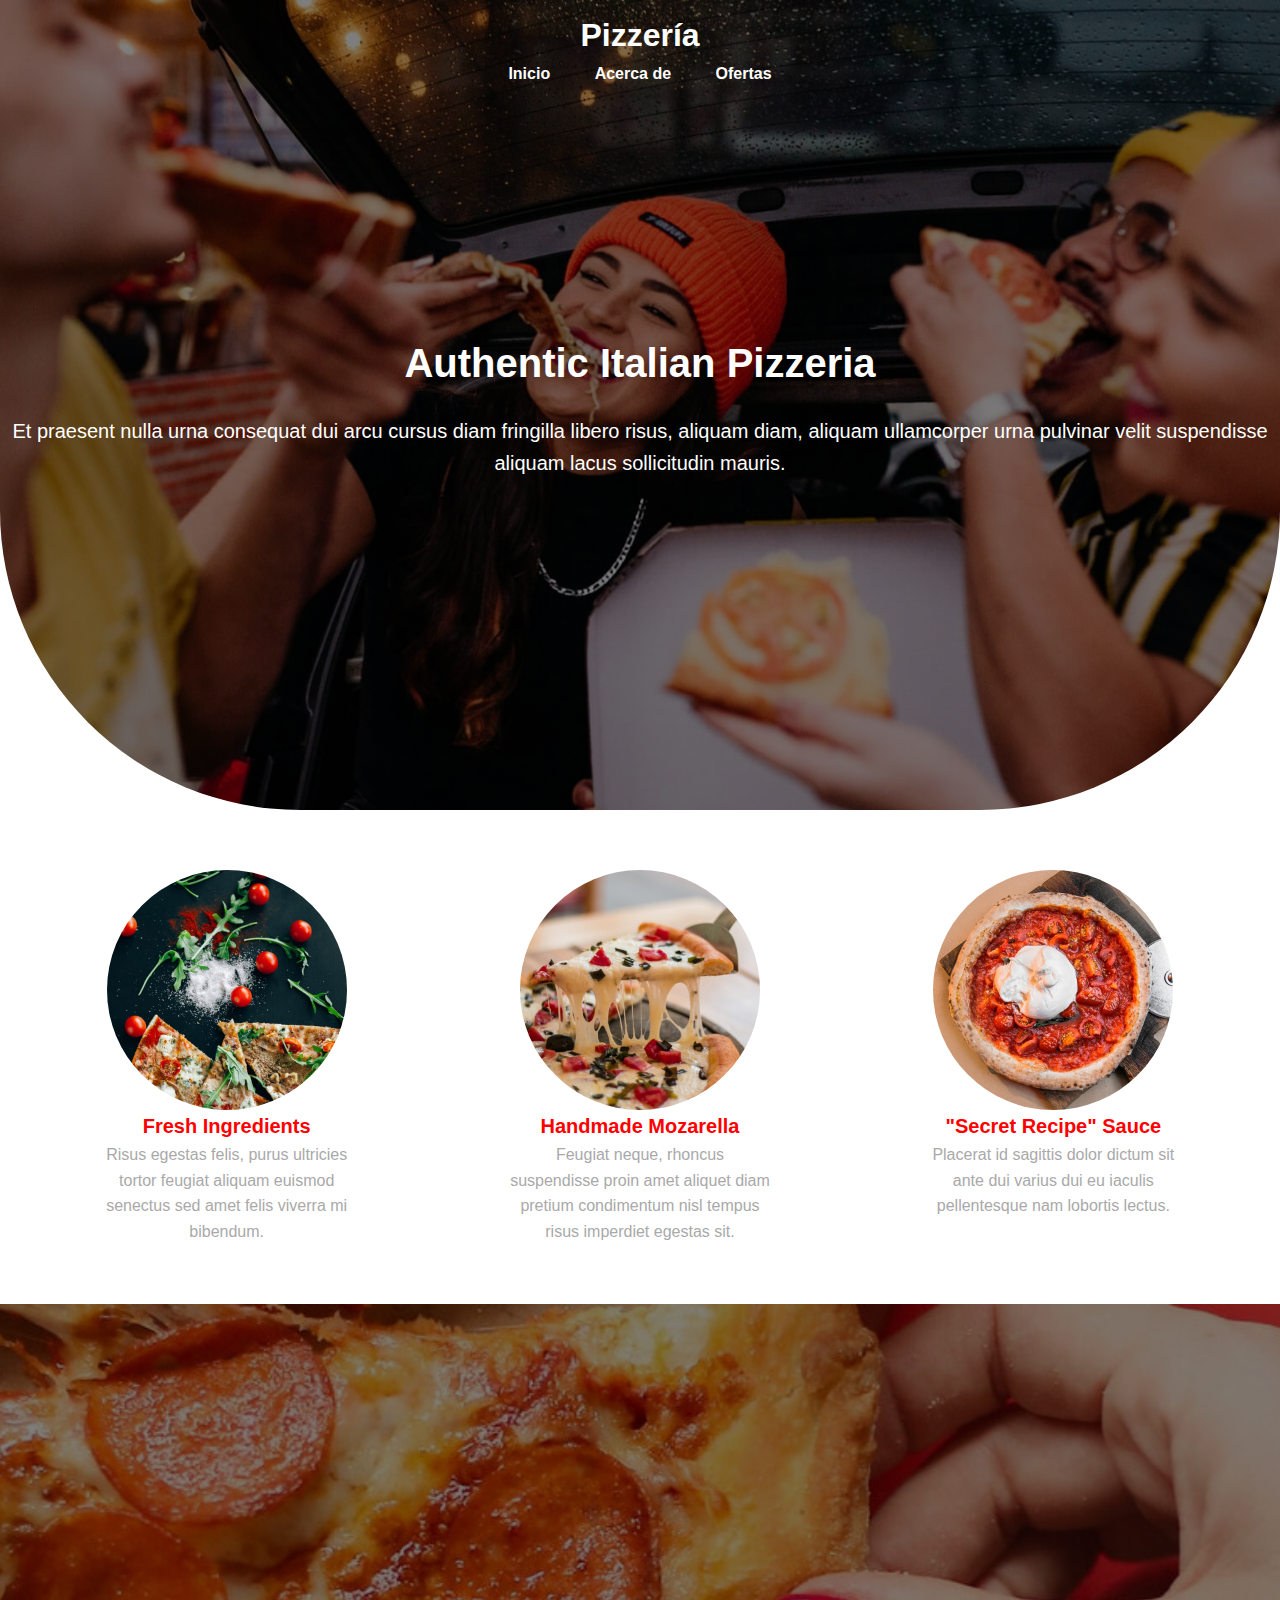
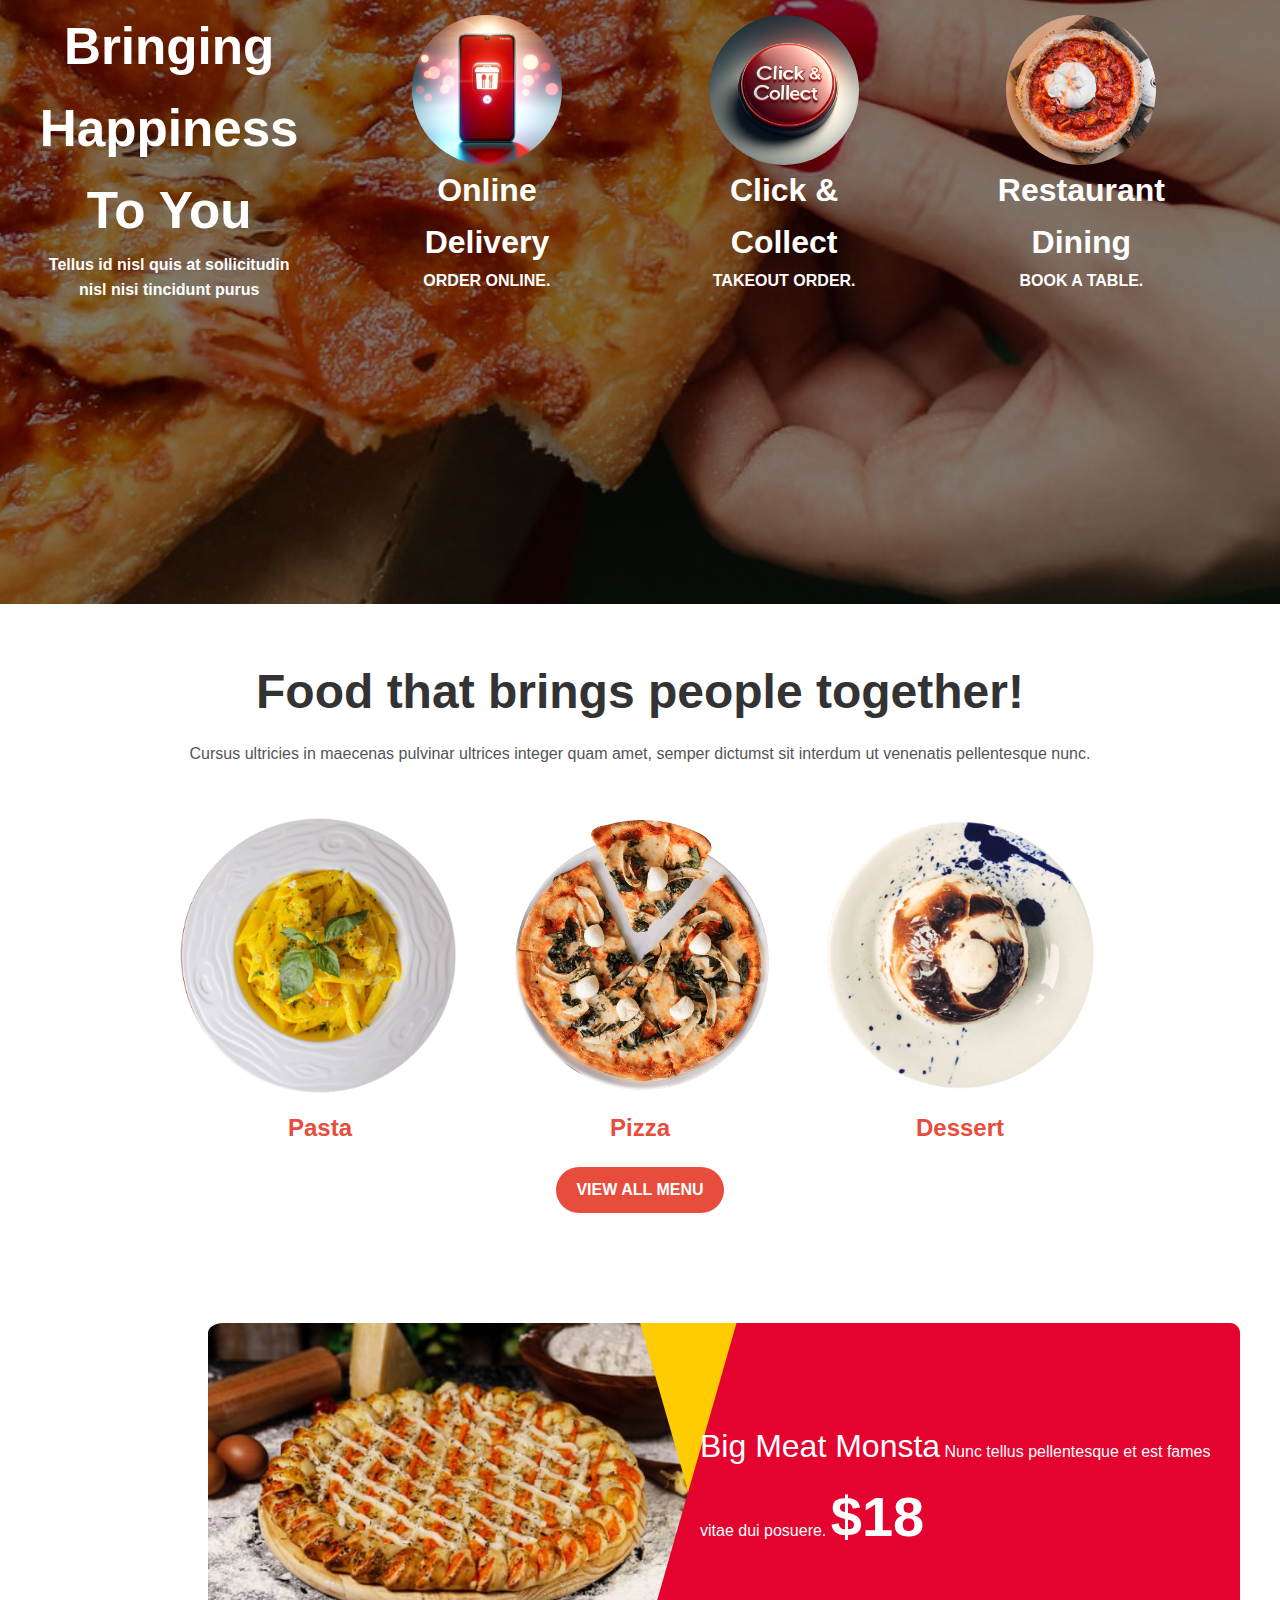
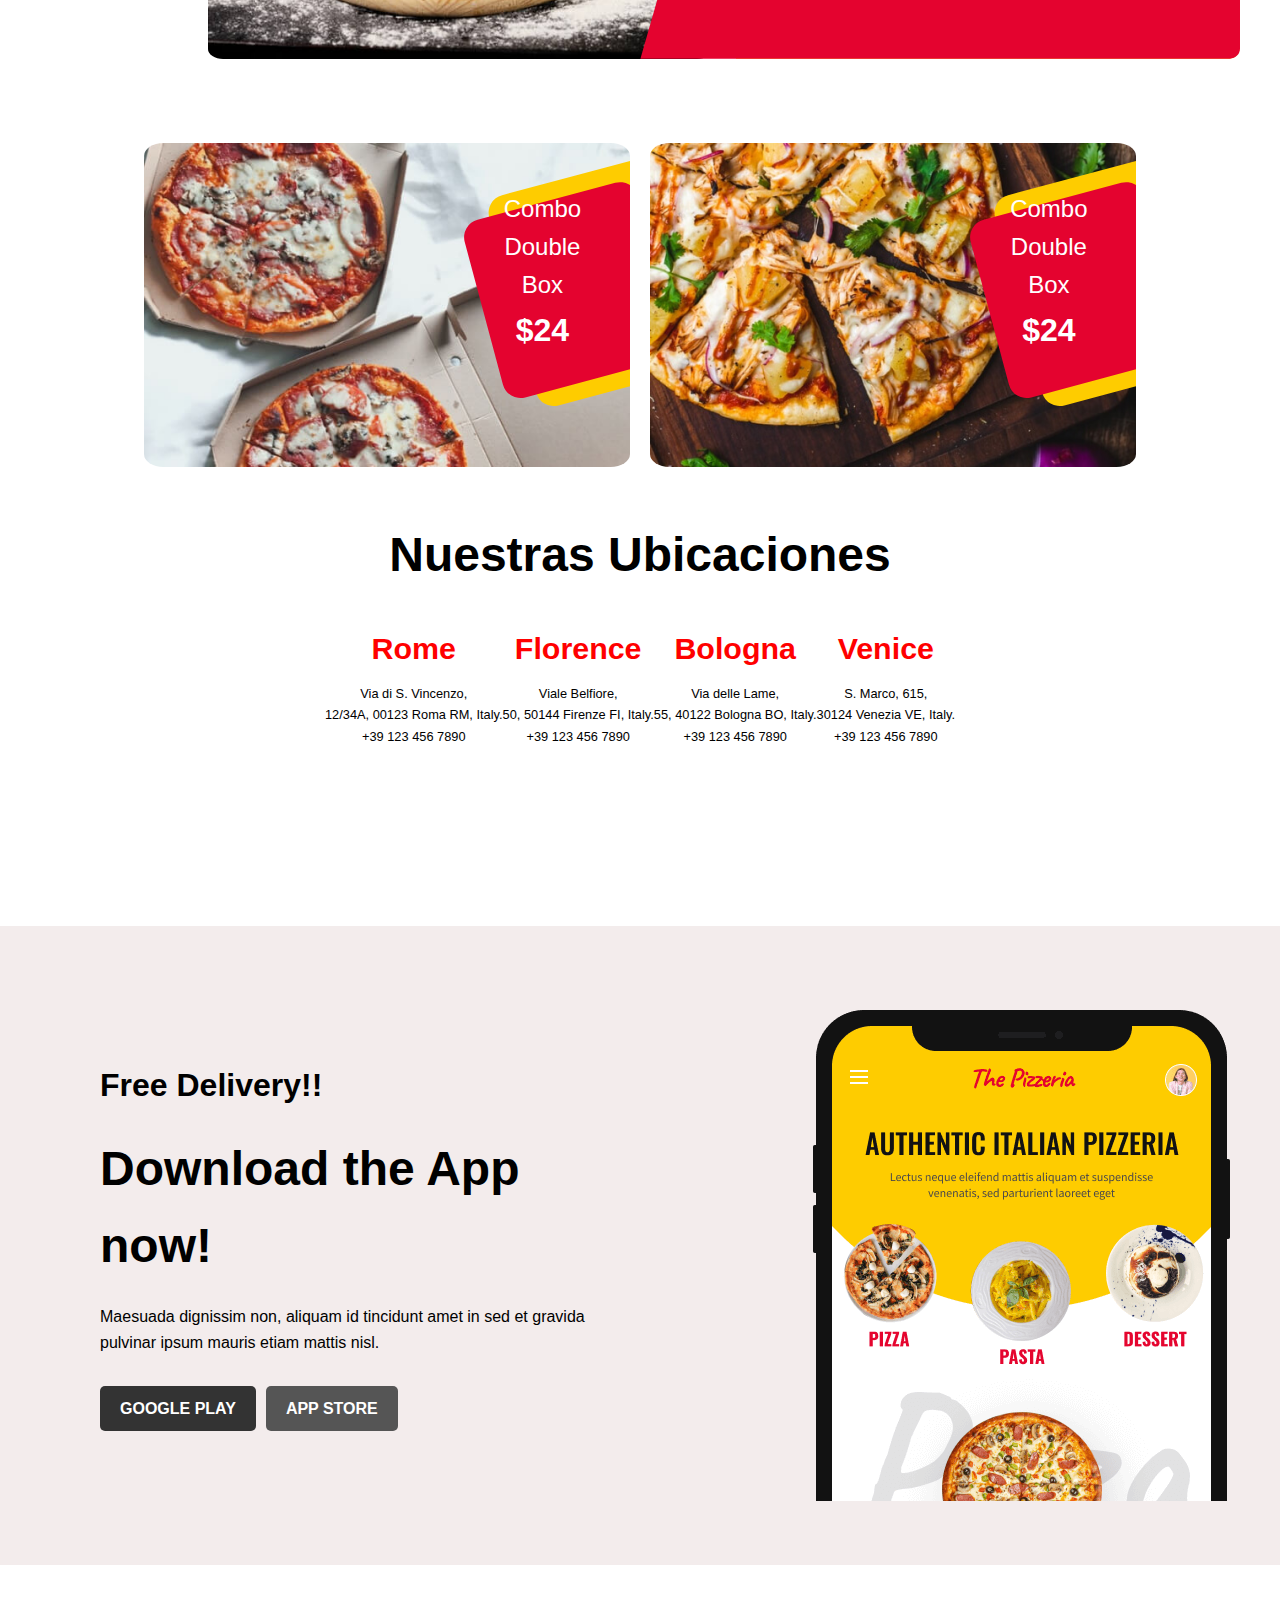
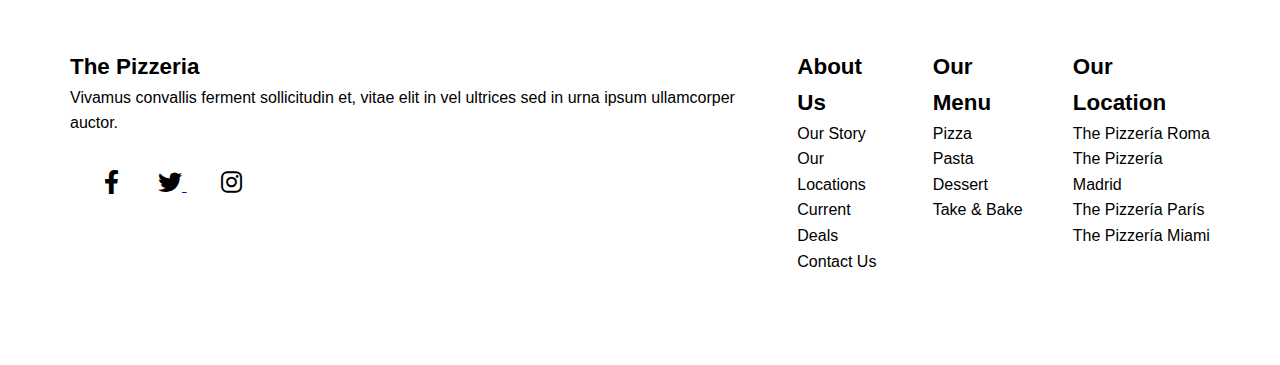
<file: index.html>
<!DOCTYPE html>
<html lang="es">
<head>
    <meta charset="UTF-8">
    <meta name="viewport" content="width=device-width, initial-scale=1.0">
    <title>Tu Pizzería</title>
    <link rel="stylesheet" href="CSS/general.css">
    <link rel="stylesheet" href="CSS/header.css">
    <link rel="stylesheet" href="CSS/hero.css">
    <link rel="stylesheet" href="CSS/features.css">
    <link rel="stylesheet" href="CSS/menu.css">
    <link rel="stylesheet" href="CSS/promociones.css">
    <link rel="stylesheet" href="CSS/promocion-app.css">
    <link rel="stylesheet" href="CSS/pie-de-pagina.css">
    <link href="https://cdnjs.cloudflare.com/ajax/libs/font-awesome/6.0.0-beta3/css/all.min.css" rel="stylesheet"/>
    <link href="CSS/ubicacion-pizzeria.css" rel="stylesheet"/>
</head>
<body>
    <div class="hero">        
        <header>
            <h2>Pizzería</h2>
            <nav>
                <ul>
                    <li><a href="index.html">Inicio</a></li>
                    <li><a href="Acerca.html">Acerca de</a></li>
                    <li><a href="Ofertas.html">Ofertas</a></li>
                </ul>
            </nav>
        </header>        
        <h1>Authentic Italian Pizzeria</h1>
        <p>Et praesent nulla urna consequat dui arcu cursus diam fringilla libero risus, aliquam diam, aliquam ullamcorper urna pulvinar velit suspendisse aliquam lacus sollicitudin mauris.</p>
    </div>

    <div class="contenedor">
        <div class="feature">
            <img src="imagenes/fresco.jpg" alt="Ingredientes Frescos">
            <h4>Fresh Ingredients</h4>
            <p>Risus egestas felis, purus ultricies tortor feugiat aliquam euismod senectus sed amet felis viverra mi bibendum.</p>
        </div>
        <div class="feature">
            <img src="imagenes/Queso.jpg" alt="Mozarella">
            <h4>Handmade Mozarella</h4>
            <p>Feugiat neque, rhoncus suspendisse proin amet aliquet diam pretium condimentum nisl tempus risus imperdiet egestas sit.</p>
        </div>
        <div class="feature">
            <img src="imagenes/SecretSause.jpg" alt="Salsa Especial">
            <h4>"Secret Recipe" Sauce</h4>
            <p>Placerat id sagittis dolor dictum sit ante dui varius dui eu iaculis pellentesque nam lobortis lectus.</p>
        </div>
    </div>

    <div class="hero hero-servicios">
        <div class="contenedor-servicios">
            <div class="feature feature-servicios">
                <h3>Bringing Happiness To You</h3>
                <p>Tellus id nisl quis at sollicitudin nisl nisi tincidunt purus</p>
            </div>
            <div class="feature feature-servicios">
                <img src="imagenes/Celular.jpg" alt="Online Delivery">
                <h4>Online Delivery</h4>
                <p>ORDER ONLINE.</p>
            </div>
            <div class="feature feature-servicios">
                <img src="imagenes/Boton.jpg" alt="Click & Collect">
                <h4>Click & Collect</h4>
                <p>TAKEOUT ORDER.</p>
            </div>
            <div class="feature feature-servicios">
                <img src="imagenes/SecretSause.jpg" alt="Restaurant Dining">
                <h4>Restaurant Dining</h4>
                <p>BOOK A TABLE.</p>
            </div>
        </div>
    </div>

    <div class="menu">
        <div class="container">
            <h2>Food that brings people together!</h2>
            <p class="tagline">Cursus ultricies in maecenas pulvinar ultrices integer quam amet, semper dictumst sit interdum ut venenatis pellentesque nunc.</p>
            <div class="contenedor">
                <div class="menu-item">
                    <img src="imagenes/pasta.png" alt="Pasta">
                    <h3>Pasta</h3>
                </div>
                <div class="menu-item">
                    <img src="imagenes/pizza-menu.png" alt="Pizza">
                    <h3>Pizza</h3>
                </div>
                <div class="menu-item">
                    <img src="imagenes/postre.png" alt="Dessert">
                    <h3>Dessert</h3>
                </div>
            </div>
            <a href="#view-all-menu" class="btn">VIEW ALL MENU</a>
        </div>
    </div>


    <div class="promotion-wrapper">
        <img src="imagenes/cartelera pizza.jpg" alt="Oferta de Pizza" class="offer-image">
        <div class="offer-svg-text-wrapper">
            <!-- SVG aquí -->
            <svg xmlns="http://www.w3.org/2000/svg" class="offer-svg" viewBox="0 0 715 400" fill="none">
                <path d="M114.5 400H702.5C709.127 400 714.5 394.627 714.5 388V12C714.5 5.37256 709.127 0 702.5 0H0L114.5 400Z" fill="#FECC00"></path>
                <path d="M115 0H703C709.627 0 715 5.37258 715 12V388C715 394.627 709.627 400 703 400H0.5L115 0Z" fill="#E4032F"></path>
            </svg>
            <div class="offer-text">
                <span class="offer-title">Big Meat Monsta</span>
                <span class="offer-description">Nunc tellus pellentesque et est fames vitae dui posuere.</span>
                <span class="offer-price">$18</span>
            </div>
        </div>
    </div>

    <div class="promotion-container">
        <div class="promotion2">
            <img src="imagenes/pizza cartelera-2.jpg" alt="Pizza Offer" class="promotion-image">
            <!-- SVG proporcionado directamente en HTML -->
            <svg class="promotion-svg" xmlns="http://www.w3.org/2000/svg" width="299" height="370" viewBox="0 0 299 370" fill="none"><rect x="43" y="0.353516" width="314.326" height="382.291" rx="32" transform="rotate(-15 43 0.353516)" fill="#FECC00"></rect><rect y="43.3535" width="314.326" height="323.209" rx="32" transform="rotate(-15 0 43.3535)" fill="#E4032F"></rect></svg>
            <div class="promotion-text">
                <span class="promotion-title">Combo Double Box</span>
                <span class="promotion-price">$24</span>
            </div>
        </div>
        
        <div class="promotion2">
            <img src="imagenes/cartelera pizza 3.jpg" alt="Pizza Offer" class="promotion-image">
            <!-- SVG proporcionado directamente en HTML -->
            <svg class="promotion-svg" xmlns="http://www.w3.org/2000/svg" width="299" height="370" viewBox="0 0 299 370" fill="none"><rect x="43" y="0.353516" width="314.326" height="382.291" rx="32" transform="rotate(-15 43 0.353516)" fill="#FECC00"></rect><rect y="43.3535" width="314.326" height="323.209" rx="32" transform="rotate(-15 0 43.3535)" fill="#E4032F"></rect></svg>
                      
            <div class="promotion-text">
                <span class="promotion-title">Combo Double Box</span>
                <span class="promotion-price">$24</span>
            </div>
        </div>
    </div>



    <div class="ubicaciones-pizzeria">
        <h2>Nuestras Ubicaciones</h2>
        <div class="ubicaciones">
          <div class="ubicacion">
            <h3>Rome</h3>
            <p>Via di S. Vincenzo,<br> 12/34A, 00123 Roma RM, Italy.<br>+39 123 456 7890</p>
          </div>
          <div class="ubicacion">
            <h3>Florence</h3>
            <p>Viale Belfiore,<br> 50, 50144 Firenze FI, Italy.<br>+39 123 456 7890</p>
          </div>
          <div class="ubicacion">
            <h3>Bologna</h3>
            <p>Via delle Lame,<br> 55, 40122 Bologna BO, Italy.<br>+39 123 456 7890</p>
          </div>
          <div class="ubicacion">
            <h3>Venice</h3>
            <p>S. Marco, 615,<br> 30124 Venezia VE, Italy.<br>+39 123 456 7890</p>
          </div>
        </div>
    </div>
      



    <div class="promocion-app">
        <div class="contenido">
            <h2>Free Delivery!!</h2>
            <h1>Download the App now!</h1>
            <p>Maesuada dignissim non, aliquam id tincidunt amet in sed et gravida pulvinar ipsum mauris etiam mattis nisl.</p>
            <div class="botones">
                <a href="#" class="boton google-play">Google Play</a>
                <a href="#" class="boton app-store">App Store</a>
            </div>
        </div>
        <div class="contenedor-imagen">
            <img src="imagenes/app-pizza-normal.png" alt="Celular" class="imagen-celular">
        </div>
    </div>
    



    <footer class="pie-pagina">
        <div class="contenido-pie">
            <div class="seccion-pie sobre-nosotros">
                <h3>The Pizzeria</h3>
                <p>Vivamus convallis ferment sollicitudin et, vitae elit in vel ultrices sed in urna ipsum ullamcorper auctor.</p>
                <!-- Iconos de redes sociales -->
                <div class="iconos-sociales">
                    <a href="https://www.facebook.com/" target="_blank"><i class="fab fa-facebook-f"></i></a>
                    <a href="https://www.twitter.com/tuNombreDeUsuario" target="_blank" class="enlace-red-social twitter">
                        <i class="fab fa-twitter"></i>
                      </a>
                      <a href="https://www.instagram.com/tuNombreDeUsuario" target="_blank" class="enlace-red-social instagram">
                        <i class="fab fa-instagram"></i>
                      </a>
                </div>
            </div>
            <div class="seccion-pie">
                <h4>About Us</h4>
                <ul class="lista-pie">
                    <li>Our Story</li>
                    <li>Our Locations</li>
                    <li>Current Deals</li>
                    <li>Contact Us</li>
                </ul>
            </div>
            <div class="seccion-pie">
                <h4>Our Menu</h4>
                <ul class="lista-pie">
                    <li>Pizza</li>
                    <li>Pasta</li>
                    <li>Dessert</li>
                    <li>Take & Bake</li>
                </ul>
            </div>
            <div class="seccion-pie">
                <h4>Our Location</h4>
                <ul class="lista-pie">
                    <li>The Pizzería Roma</li>
                    <li>The Pizzería Madrid</li>
                    <li>The Pizzería París</li>
                    <li>The Pizzería Miami</li>
                </ul>
            </div>
        </div>
        <div class="fondo-pie">
            <p>Derechos de autor &copy; 2024 La Pizzería</p>
            <p>Impulsado por La Pizzería</p>
        </div>
    </footer>
    





</body>
</html>
</file>
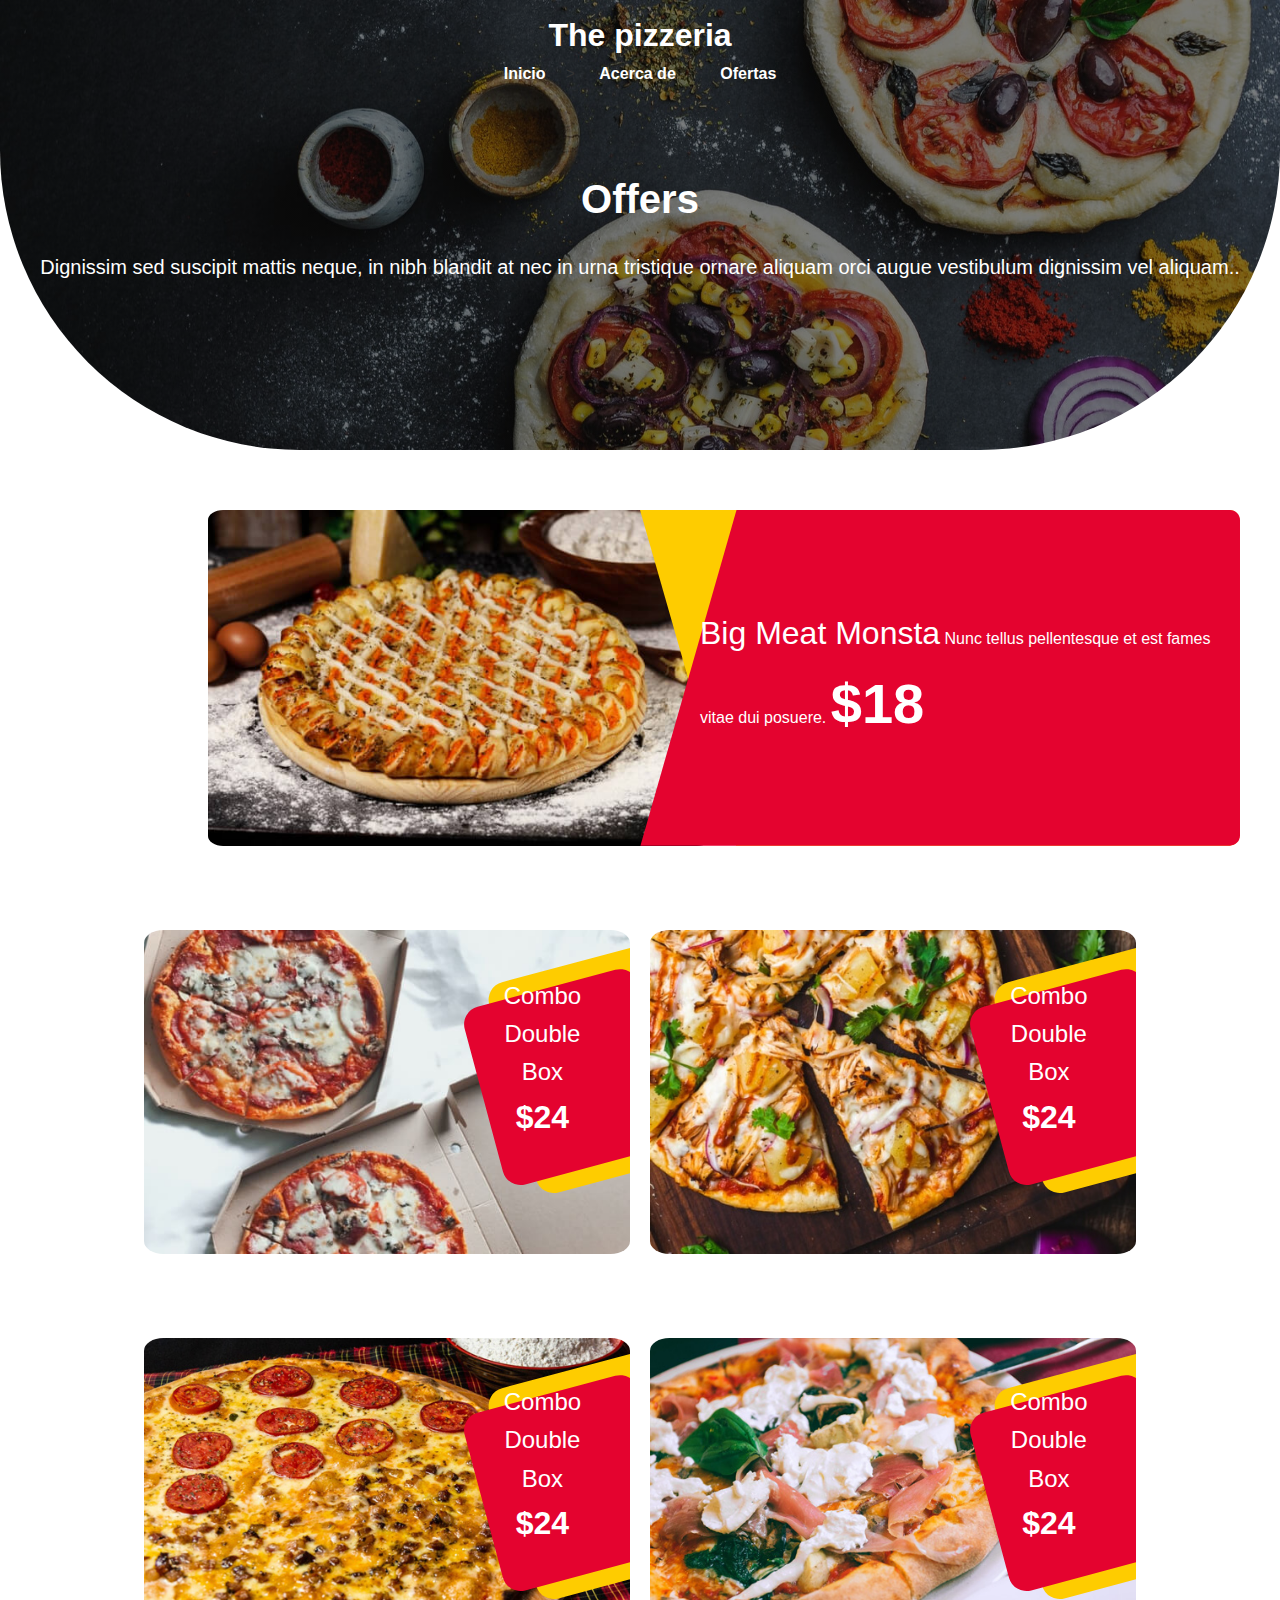
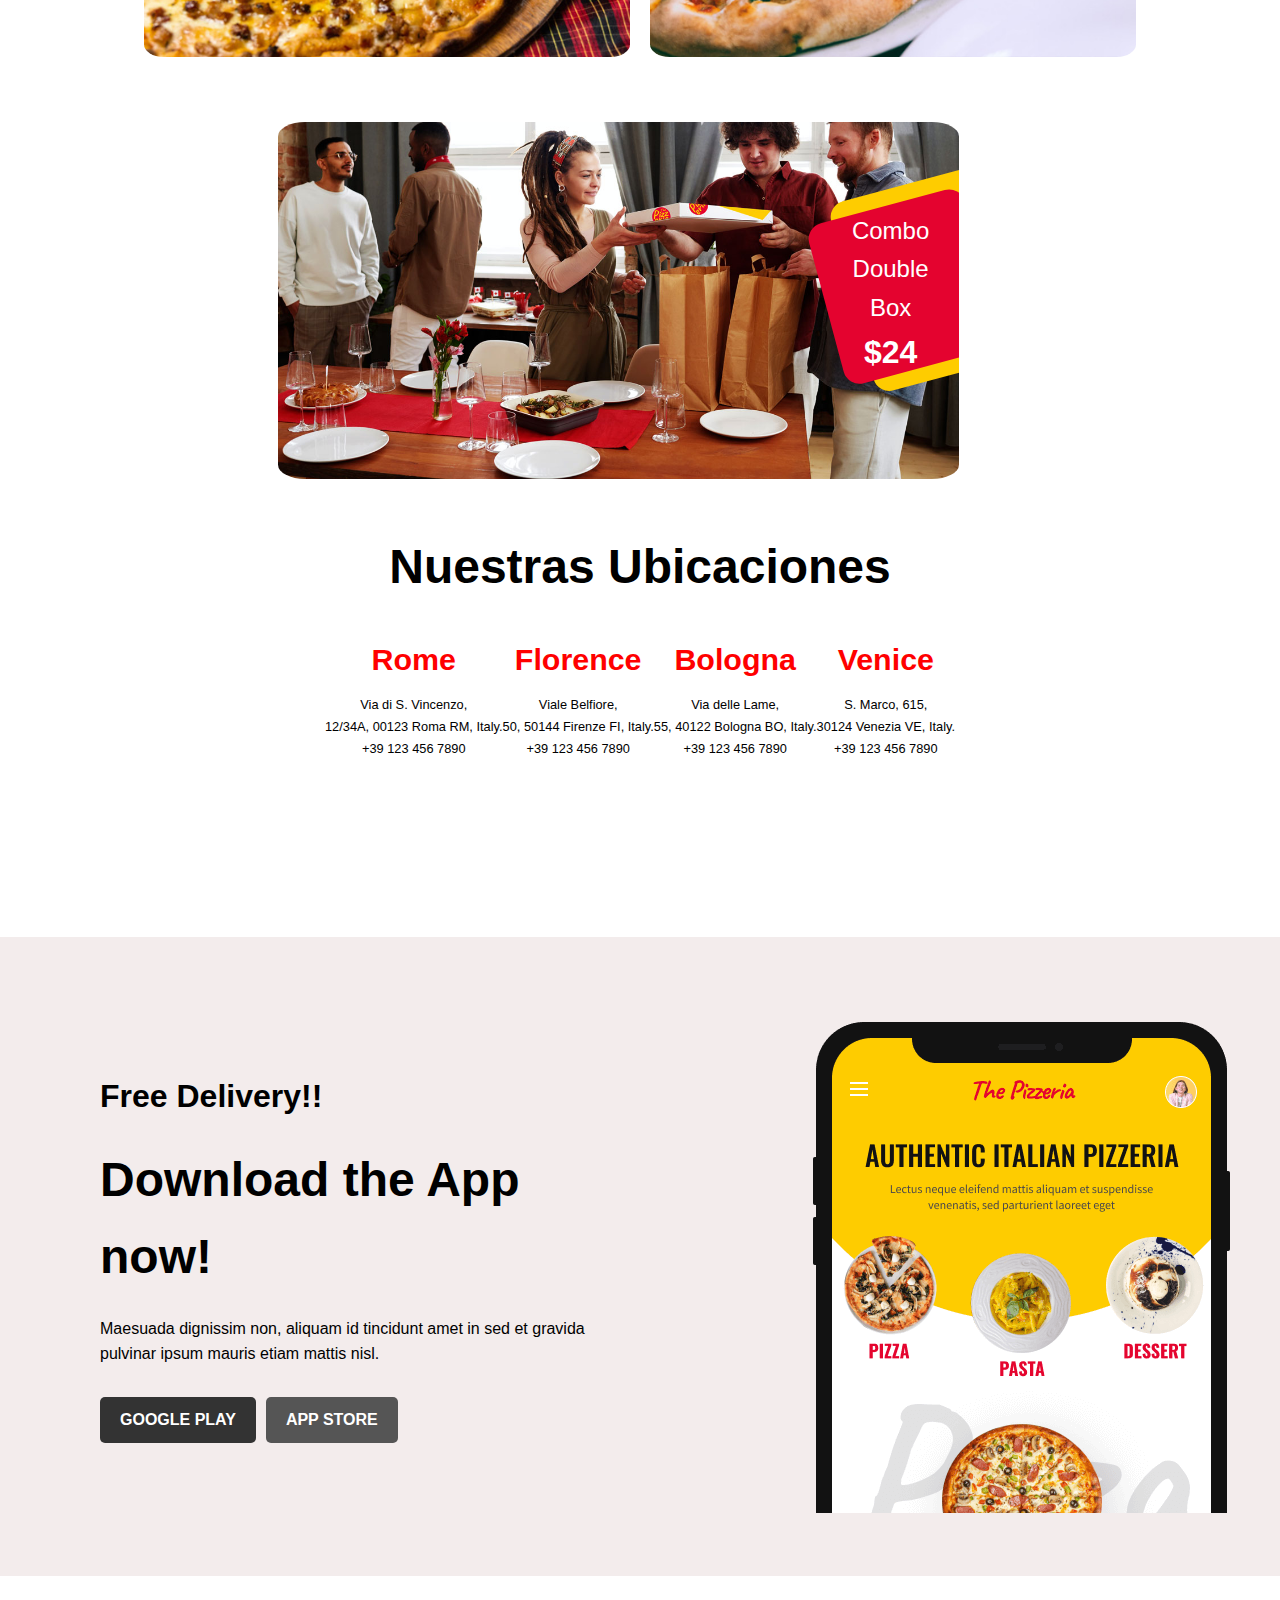
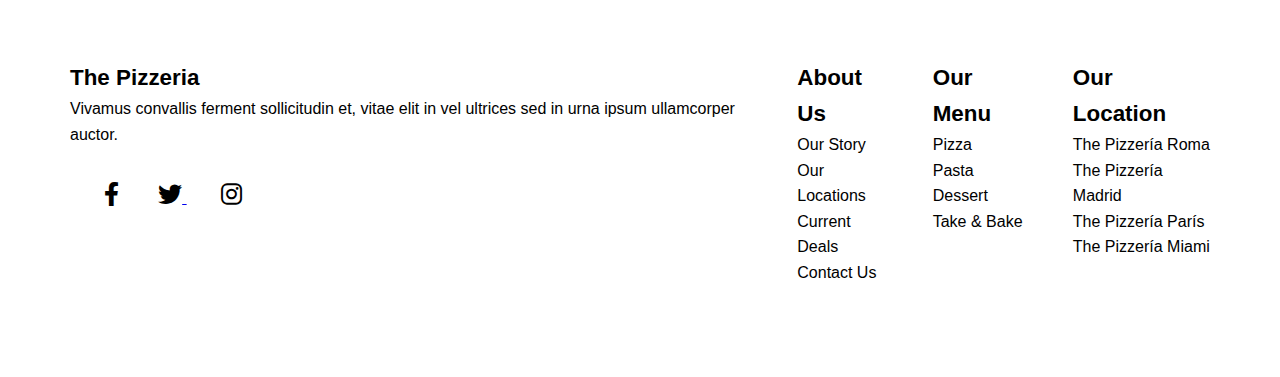
<file: Ofertas.html>
<!DOCTYPE html>
<html lang="en">
<head>
    <meta charset="UTF-8">
    <meta name="viewport" content="width=device-width, initial-scale=1.0">
    <title>Offers</title>
    <link rel="stylesheet" href="CSS/general.css">
    <link rel="stylesheet" href="CSS/header.css">
    <link rel="stylesheet" href="CSS/hero.css">
    <link rel="stylesheet" href="CSS/features.css">
    <link rel="stylesheet" href="CSS/menu.css">
    <link rel="stylesheet" href="CSS/promociones.css">
    <link rel="stylesheet" href="CSS/promocion-app.css">
    <link rel="stylesheet" href="CSS/pie-de-pagina.css">
    <link href="https://cdnjs.cloudflare.com/ajax/libs/font-awesome/6.0.0-beta3/css/all.min.css" rel="stylesheet"/>
    <link href="CSS/ubicacion-pizzeria.css" rel="stylesheet"/>  
</head>
<body>
    <div class="hero hero-ofertas">        
        <header>
            <h2>The pizzeria</h2>
            <nav>
                <ul>
                    <li><a href="index.html">Inicio</a></li>>
                    <li><a href="Acerca.html">Acerca de</a></li>
                    <li><a href="Ofertas.html">Ofertas</a></li>
                </ul>
            </nav>
        </header>        
        <h1>Offers</h1>
        <p>Dignissim sed suscipit mattis neque, in nibh blandit at nec in urna tristique ornare aliquam orci augue vestibulum dignissim vel aliquam..</p>
    </div>



    





    <div class="promotion-wrapper">
        <img src="imagenes/cartelera pizza.jpg" alt="Oferta de Pizza" class="offer-image">
        <div class="offer-svg-text-wrapper">
            <!-- SVG aquí -->
            <svg xmlns="http://www.w3.org/2000/svg" class="offer-svg" viewBox="0 0 715 400" fill="none">
                <path d="M114.5 400H702.5C709.127 400 714.5 394.627 714.5 388V12C714.5 5.37256 709.127 0 702.5 0H0L114.5 400Z" fill="#FECC00"></path>
                <path d="M115 0H703C709.627 0 715 5.37258 715 12V388C715 394.627 709.627 400 703 400H0.5L115 0Z" fill="#E4032F"></path>
            </svg>
            <div class="offer-text">
                <span class="offer-title">Big Meat Monsta</span>
                <span class="offer-description">Nunc tellus pellentesque et est fames vitae dui posuere.</span>
                <span class="offer-price">$18</span>
            </div>
        </div>
    </div>



    <div class="promotion-container">
        <div class="promotion2">
            <img src="imagenes/pizza cartelera-2.jpg" alt="Pizza Offer" class="promotion-image">
            <!-- SVG proporcionado directamente en HTML -->
            <svg class="promotion-svg" xmlns="http://www.w3.org/2000/svg" width="299" height="370" viewBox="0 0 299 370" fill="none"><rect x="43" y="0.353516" width="314.326" height="382.291" rx="32" transform="rotate(-15 43 0.353516)" fill="#FECC00"></rect><rect y="43.3535" width="314.326" height="323.209" rx="32" transform="rotate(-15 0 43.3535)" fill="#E4032F"></rect></svg>
            <div class="promotion-text">
                <span class="promotion-title">Combo Double Box</span>
                <span class="promotion-price">$24</span>
            </div>
        </div>
        
        <div class="promotion2">
            <img src="imagenes/cartelera pizza 3.jpg" alt="Pizza Offer" class="promotion-image">
            <!-- SVG proporcionado directamente en HTML -->
            <svg class="promotion-svg" xmlns="http://www.w3.org/2000/svg" width="299" height="370" viewBox="0 0 299 370" fill="none"><rect x="43" y="0.353516" width="314.326" height="382.291" rx="32" transform="rotate(-15 43 0.353516)" fill="#FECC00"></rect><rect y="43.3535" width="314.326" height="323.209" rx="32" transform="rotate(-15 0 43.3535)" fill="#E4032F"></rect></svg>
                      
            <div class="promotion-text">
                <span class="promotion-title">Combo Double Box</span>
                <span class="promotion-price">$24</span>
            </div>
        </div>
    </div>


    <div class="promotion-container">
        <div class="promotion2">
            <img src="imagenes-oferta/pizza-oferta1.jpg" alt="Pizza Offer" class="promotion-image">
            <!-- SVG proporcionado directamente en HTML -->
            <svg class="promotion-svg" xmlns="http://www.w3.org/2000/svg" width="299" height="370" viewBox="0 0 299 370" fill="none"><rect x="43" y="0.353516" width="314.326" height="382.291" rx="32" transform="rotate(-15 43 0.353516)" fill="#FECC00"></rect><rect y="43.3535" width="314.326" height="323.209" rx="32" transform="rotate(-15 0 43.3535)" fill="#E4032F"></rect></svg>
            <div class="promotion-text">
                <span class="promotion-title">Combo Double Box</span>
                <span class="promotion-price">$24</span>
            </div>
        </div>
        
        <div class="promotion2">
            <img src="imagenes-oferta/pizza-oferta2.jpg" alt="Pizza Offer" class="promotion-image">
            <!-- SVG proporcionado directamente en HTML -->
            <svg class="promotion-svg" xmlns="http://www.w3.org/2000/svg" width="299" height="370" viewBox="0 0 299 370" fill="none"><rect x="43" y="0.353516" width="314.326" height="382.291" rx="32" transform="rotate(-15 43 0.353516)" fill="#FECC00"></rect><rect y="43.3535" width="314.326" height="323.209" rx="32" transform="rotate(-15 0 43.3535)" fill="#E4032F"></rect></svg>
                      
            <div class="promotion-text">
                <span class="promotion-title">Combo Double Box</span>
                <span class="promotion-price">$24</span>
            </div>
        </div>
    </div> 

    <div class="promotion-container largo-contenedor">

        <div class="promotion2">
            <img src="imagenes-oferta/pizza-party-bg.jpg" alt="Pizza Offer" class="promotion-image largo">
            <!-- SVG proporcionado directamente en HTML -->
            <svg class="promotion-svg largo-svg" xmlns="http://www.w3.org/2000/svg" width="299" height="370" viewBox="0 0 299 370" fill="none"><rect x="43" y="0.353516" width="314.326" height="382.291" rx="32" transform="rotate(-15 43 0.353516)" fill="#FECC00"></rect><rect y="43.3535" width="314.326" height="323.209" rx="32" transform="rotate(-15 0 43.3535)" fill="#E4032F"></rect></svg>            
            <div class="promotion-text largo-text">
                <span class="promotion-title">Combo Double Box</span>
                <span class="promotion-price">$24</span>
            </div>
        </div>
    </div>
    

    <div class="ubicaciones-pizzeria">
        <h2>Nuestras Ubicaciones</h2>
        <div class="ubicaciones">
          <div class="ubicacion">
            <h3>Rome</h3>
            <p>Via di S. Vincenzo,<br> 12/34A, 00123 Roma RM, Italy.<br>+39 123 456 7890</p>
          </div>
          <div class="ubicacion">
            <h3>Florence</h3>
            <p>Viale Belfiore,<br> 50, 50144 Firenze FI, Italy.<br>+39 123 456 7890</p>
          </div>
          <div class="ubicacion">
            <h3>Bologna</h3>
            <p>Via delle Lame,<br> 55, 40122 Bologna BO, Italy.<br>+39 123 456 7890</p>
          </div>
          <div class="ubicacion">
            <h3>Venice</h3>
            <p>S. Marco, 615,<br> 30124 Venezia VE, Italy.<br>+39 123 456 7890</p>
          </div>
        </div>
    </div>

    <div class="promocion-app">
        <div class="contenido">
            <h2>Free Delivery!!</h2>
            <h1>Download the App now!</h1>
            <p>Maesuada dignissim non, aliquam id tincidunt amet in sed et gravida pulvinar ipsum mauris etiam mattis nisl.</p>
            <div class="botones">
                <a href="#" class="boton google-play">Google Play</a>
                <a href="#" class="boton app-store">App Store</a>
            </div>
        </div>
        <div class="contenedor-imagen">
            <img src="imagenes/app-pizza-normal.png" alt="Celular" class="imagen-celular">
        </div>
    </div>
    



    <footer class="pie-pagina">
        <div class="contenido-pie">
            <div class="seccion-pie sobre-nosotros">
                <h3>The Pizzeria</h3>
                <p>Vivamus convallis ferment sollicitudin et, vitae elit in vel ultrices sed in urna ipsum ullamcorper auctor.</p>
                <!-- Iconos de redes sociales -->
                <div class="iconos-sociales">
                    <a href="https://www.facebook.com/" target="_blank"><i class="fab fa-facebook-f"></i></a>
                    <a href="https://www.twitter.com/tuNombreDeUsuario" target="_blank" class="enlace-red-social twitter">
                        <i class="fab fa-twitter"></i>
                      </a>
                      <a href="https://www.instagram.com/tuNombreDeUsuario" target="_blank" class="enlace-red-social instagram">
                        <i class="fab fa-instagram"></i>
                      </a>
                </div>
            </div>
            <div class="seccion-pie">
                <h4>About Us</h4>
                <ul class="lista-pie">
                    <li>Our Story</li>
                    <li>Our Locations</li>
                    <li>Current Deals</li>
                    <li>Contact Us</li>
                </ul>
            </div>
            <div class="seccion-pie">
                <h4>Our Menu</h4>
                <ul class="lista-pie">
                    <li>Pizza</li>
                    <li>Pasta</li>
                    <li>Dessert</li>
                    <li>Take & Bake</li>
                </ul>
            </div>
            <div class="seccion-pie">
                <h4>Our Location</h4>
                <ul class="lista-pie">
                    <li>The Pizzería Roma</li>
                    <li>The Pizzería Madrid</li>
                    <li>The Pizzería París</li>
                    <li>The Pizzería Miami</li>
                </ul>
            </div>
        </div>
        <div class="fondo-pie">
            <p>Derechos de autor &copy; 2024 La Pizzería</p>
            <p>Impulsado por La Pizzería</p>
        </div>
    </footer>


</body>
</html>
</file>
<file: CSS/general.css>
* {
    margin: 0;
    padding: 0;
    box-sizing: border-box;
}

body {
    font-family: 'Arial', sans-serif;
    line-height: 1.6;
    color: #333;
    margin: 0;
    padding: 0;
    width: 100%;
}
</file>
<file: CSS/header.css>
header {
    padding: 10px 0;
    position: absolute;
    width: 100%;
    top: 0;
    z-index: 1000;
}

nav {
    display: flex;
    justify-content: center;
    align-items: center;
}

nav ul {
    list-style: none;
    padding: 0;
}

nav ul li {
    display: inline;
    margin: 0 20px;
}

nav ul li a {
    color: #fff;
    text-decoration: none;
    font-weight: bold;
    transition: color 0.3s ease-in-out;
}

nav ul li a:hover {
    color: #f4f4f4;
}

header h2 {
    text-align: center;
    color: #fff;
    font-size: 2rem;
}

@media (max-width: 768px) {
    .nav-toggle {
        display: flex;
    }

    nav.active {
        display: flex;
        flex-direction: column;
        align-items: center;
        position: absolute;
        top: 55px;
        right: 0;
        background: rgba(0, 0, 0, 0.8);
        width: 100%;
        padding: 20px 0;
    }

    nav ul li {
        display: block;
        margin: 10px 0;
    }
}
</file>
<file: CSS/hero.css>
.hero {
    background: linear-gradient(rgba(0, 0, 0, 0.5), rgba(0, 0, 0, 0.5)), url('../imagenes/pizzas.jpg') no-repeat center center/cover;
    display: flex;
    justify-content: center;
    align-items: center;
    text-align: center;
    flex-direction: column;
    height: 90vh;
    background-size: cover;
    border-radius: 0px 0px 300px 300px;
}

.hero h1 {
    font-size: 2.5rem;
    color: #fff;
    margin-bottom: 20px;
}

.hero p {
    color: white;
    font-size: 20px;
}

.hero-servicios {
    background: linear-gradient(rgba(0, 0, 0, 0.5), rgba(0, 0, 0, 0.5)), url('../imagenes/PizzaDeliveri.jpg') no-repeat center center/cover;
    display: flex;
    justify-content: center;
    align-items: center;
    text-align: center;
    flex-direction: column;
    height: 100vh;
    background-size: cover;
    border-radius: 0px 0px 0px 0px;
}


.hero-ofertas {
    background: linear-gradient(rgba(0, 0, 0, 0.5), rgba(0, 0, 0, 0.5)), url('../imagenes-oferta/pizza-oferta.jpg') no-repeat center center/cover;
    display: flex;
    justify-content: center;
    align-items: center;
    text-align: center;
    flex-direction: column;
    height: 50vh;
    background-size: cover;
}
</file>
<file: CSS/features.css>
.contenedor {
    display: flex;
    justify-content: space-around;
    align-items: stretch;
    padding: 20px;
    background-color: transparent;
}


.contenedor-servicios {
    display: flex;
    justify-content: flex-end; /* Esto alinea los elementos a la derecha */
    align-items: center; /* Esto centra los elementos verticalmente */
    padding-right: 50px; /* Ajusta el espacio a la derecha */
    height: 100%; /* Esto asegura que el contenedor tenga altura */
}


.feature {
    width: 21%;
    margin: 40px;
    box-sizing: border-box;
    background-color: transparent;
    display: flex;
    flex-direction: column;
    align-items: center;
}

.feature img {
    max-width: 100%;
    height: auto;
    border-radius: 50%;
}

.feature h4 {
    color: red;
    text-align: center;
    font-size: 20px;
    font-weight: bold;
    margin: 0;
}

.feature p {
    color: darkgrey;
    text-align: center;
    margin: 0;
}

.feature-servicios h3 {
    font-weight: bolder;
    font-size: 320%;
    color: #fff;
}

.feature-servicios h4 {
    font-weight: bolder;
    font-size: 200%;
    color: #fff;
}

.feature-servicios p {
    font-weight: bolder;
    font-size: medium;
    color: #fff;
}


.feature-servicios img {
    width: 150px; /* O el tamaño que desees */
    height: 150px; /* Para mantener la relación de aspecto */
    border-radius: 50%; /* Para hacer las imágenes circulares */
    object-fit: cover; /* Asegura que la imagen se ajuste correctamente al espacio */
}

/* Puedes necesitar ajustar el texto para que se vea bien con los nuevos estilos */
.feature-servicios h4, .feature-servicios p {
    text-align: center;
    /* Otros estilos de texto que necesites */
}

@media (max-width: 600px) {
    .feature img, .menu-item img {
        width: 100%;
    }
}
</file>
<file: CSS/menu.css>
.menu {
    text-align: center;
    padding: 50px 0;
}

.menu .container {
    max-width: 1000px;
    margin: 0 auto;
}

.menu h2 {
    font-size: 3em;
    margin-bottom: 10px;
    color: #333;
}

.menu .tagline {
    margin-bottom: 30px;
    color: #555;
}

.menu-items {
    display: flex;
    justify-content: space-around;
    margin-bottom: 30px;
}

.menu-item {
    flex-basis: 30%;
    text-align: center;
    display: flex;
    flex-direction: column;
    align-items: center;
}

.menu-item img {
    max-width: 100%;
    height: auto;
    border-radius: 50%; /* Para que sean circulares */
    margin-bottom: 15px;
}

.menu-item h3 {
    color: #e74c3c;
    font-size: 1.5em;
}

.btn {
    display: inline-block;
    padding: 10px 20px;
    color: #fff;
    background: #e74c3c;
    text-decoration: none;
    font-weight: bold;
    border-radius: 25px;
    transition: background-color 0.3s;
}

.btn:hover {
    background: #c0392b;
}


@media (max-width: 1024px) {
    .contenedor, .menu-items {
        flex-direction: column;
    }

    .feature, .menu-item {
        width: 90%; /* Aumenta el ancho para dispositivos más pequeños */
        margin: 20px auto; /* Alineación y espacio mejorado */
    }
}
</file>
<file: CSS/promociones.css>
.promotion-wrapper {
    display: flex;
    align-items: center;
    justify-content: center;
    max-width: 1200px;
    margin: auto;
    position: relative;
}

.promotion-container {
    display: flex;
    justify-content: center;
    gap: 20px;
    margin-top: 20px;
}
.largo-contenedor{
    justify-content: center;
    gap: 20px;
    margin-top: 20px;
    margin-right: 30%;
}

/* Asegúrate de que la imagen y el SVG estén uno al lado del otro y centrados */
.promotion2 {
    position: relative;
    width: 38%; /* O el ancho que prefieras para la imagen y el SVG */
    height: auto; /* La altura se ajusta al contenido */
    display: flex; /* Utiliza flexbox para posicionar la imagen y el SVG */
    justify-content: space-between; /* Separa la imagen y el SVG */
    align-items: center; /* Centra los elementos verticalmente */
    margin-top: 5%;
}


.promotion-image {
    width: 100%; /* Ajusta este valor según sea necesario */
    height: auto;
    border-radius: 3%;
    object-fit: cover; /* Asegúrate de que la imagen cubra el espacio disponible */
    border-radius: 4%;
}
.largo{
    width: 200%;
}

.promotion-svg {
    position: absolute;
    width: 35%; /* Este porcentaje ayuda a que el SVG sea responsivo */
    top: 50%; /* Centrado vertical más preciso */
    right: 0%; /* Alinea a la derecha dentro de su contenedor */
    transform: translateY(-50%) rotate(0deg); /* Centrado vertical perfecto y sin rotación */
    z-index: 2; /* Se asegura de que el SVG esté sobre otros elementos */
    border-radius: 6%; /* Bordes ligeramente redondeados para un efecto suave */
}

.largo-svg{
    left: 155%;
    width: 45%;
}

.promotion-text {
    position: absolute;
    top: 40%;
    left: 82%;
    transform: translate(-50%, -50%);
    z-index: 3; /* El texto está por encima de la imagen y el SVG */
    color: white;
    text-align: center;
}

.largo-text{
    left: 180%;
    bottom: 30%;
}

/* Ajustes para títulos, descuentos y precios */
.promotion-title {
    font-size: 1.5em;
}

.promotion-discount {
    font-size: 1em;
}

.promotion-price {
    font-size: 2em;
    font-weight: bold;
}

.offer-image {
    width: 42%; /* Ajusta este valor según sea necesario */
    height: auto;
    margin-right: 30%;
    align-self: flex-end;
    position: relative;
    border-radius: 3%;
    margin-top: 5%;
    
}

.offer-svg-text-wrapper {
    position: absolute;
    width: 50%; /* Esto debe ser la mitad del ancho del contenedor si la imagen también es el 50% */
    display: flex;
    justify-content: flex-end; /* Alinea el SVG y el texto a la derecha */
    margin-left: 50%;
    margin-top: 5%;
}

.offer-svg {
    width: 100%; /* El SVG ocupa todo el ancho de su contenedor */
    height: auto;
    align-items: center;
    align-items: center;
    justify-content: center;
}

.offer-text {
    position: absolute;
    top: 50%; /* Central verticalmente */
    left: 10%; /* Ajusta según la cantidad de espacio rojo visible que desees */
    transform: translateY(-50%); /* Asegura que el texto esté centrado con respecto al SVG */
    color: white; /* Cambia el color como necesites */
}

.offer-title {
    font-size: 2rem; /* Ajusta según sea necesario */
}

.offer-description {
    font-size: 1rem; /* Ajusta según sea necesario */
}

.offer-price {
    font-size: 3.5rem; /* Ajusta según sea necesario */
    font-weight: bold;
}

/* Estilos existentes */

/* Media queries para pantallas más pequeñas */
@media (max-width: 1200px) {
    .offer-image {
      width: 33%; /* Aumenta el tamaño de la imagen para pantallas medianas */
      margin-right: 20%; /* Ajusta el margen para mantener la proporción */
    }
  
    .offer-svg-text-wrapper {
      margin-left: 30%; /* Reduce el margen izquierdo para ajustar el SVG y el texto */
      width: 40%; /* Puedes ajustar el ancho para que el SVG y el texto se muestren correctamente */
    }
    
    .promotion-text {
        font-size: 0.7rem;
        margin-left: 9%;
        margin-top: 2%;
    }
  }
  
  @media (max-width: 768px) {
    .offer-image{
        width: 59%; /* Aumenta el tamaño de la imagen para pantallas medianas */
    }
    .offer-svg-text-wrapper {
        margin-left: 80%; /* Reduce el margen izquierdo para ajustar el SVG y el texto */
        width: 70%; /* Puedes ajustar el ancho para que el SVG y el texto se muestren correctamente */
    }
  
    .offer-svg {
      order: -1; /* Coloca el SVG arriba de la imagen */
      
    }
  
    .offer-text {
        position: absolute; /* Posición absoluta para superponer el texto sobre el SVG */
        top: 50%; /* Centrado vertical */
        left: 55%; /* Centrado horizontal */
        transform: translate(-50%, -50%); /* Ajuste fino para centrar exactamente el texto */ /* Color del texto */
        z-index: 3; /* Asegúrate de que el texto esté sobre el SVG */
        width: 67%; /* El texto se extiende a todo el ancho del contenedor */
        text-align: center; /* Alineación central del texto */
    }
  
    .offer-title,
    .offer-description,
    .offer-price {
      text-align: center; /* Asegúrate de que el texto esté centrado en el SVG */
    }

    .promotion-image {
        width: 65%; /* Ancho especificado */
        margin-left: 50%; /* Margen izquierdo automático para centrar */
        margin-right: auto; /* Margen derecho automático para centrar */
    }

    .promotion-svg {
        width: 50px; /* Tamaño fijo más grande para que sea visible */
        height: 60%; /* Esto ajustará la altura para mantener la proporción */
        transform: translate(50.4%, -50%) rotate(89deg);
    }
        .promotion-text{
            width: 50px;
            margin-left:20%;
        }


  }
  
  @media (max-width: 480px) {
    /* Estilos adicionales si es necesario para pantallas muy pequeñas */
    .offer-image {
        width: 60%; /* Reduce el tamaño de la imagen para pantallas pequeñas */
        margin: 0 auto;
    }
  
    .offer-svg-text-wrapper {
      width: 60%; /* Ajusta el ancho para pantallas pequeñas */
    }
  
    /* Ajusta el tamaño del texto para mantener la legibilidad en pantallas pequeñas */
    .offer-title {
      font-size: 1.5rem;
    }
  
    .offer-description {
      font-size: 0.9rem;
    }
  
    .offer-price {
      font-size: 2.5rem;
    }
  }
  
  @media (max-width: 768px) {
    .promotion-container {
        flex-direction: column;
    }

    .promotion2 {
        width: 80%;
        height: auto; /* Altura automática para ajustarse al contenido */
    }
    
    .promotion-svg {
        top: auto;
        right: auto;
        bottom: 10px; /* Posición en la parte inferior del contenedor */
        left: 10px; /* Posición en la parte izquierda del contenedor */
        width: 100%; /* El SVG se ajusta al ancho del contenedor */
    }
}
</file>
<file: CSS/promocion-app.css>
.promocion-app {
    display: flex;
    align-items: center;
    justify-content: space-between;
    padding: 50px;
    background-color: #f3ecec; /* O el color de fondo que prefieras */
    color: #000000; /* Color del texto */
    margin-top: 10%;
    margin-bottom: 5%;
    height: 71vh;
}

.contenido {
    max-width: 50%;
    padding: 0 50px;
}

.contenido h2 {
    font-size: 2rem; /* Ajusta según tus necesidades */
    color: #000000; /* Ajusta el color según tus necesidades */
}

.contenido h1 {
    font-size: 3rem; /* Ajusta según tus necesidades */
    margin: 20px 0;
}

.contenido p {
    margin-bottom: 30px;
    font-size: 1rem; /* Ajusta según tus necesidades */
}

.botones {
    display: flex;
    gap: 10px;
}

.boton {
    padding: 10px 20px;
    border: none;
    border-radius: 5px; /* Ajusta según tus necesidades */
    text-transform: uppercase;
    color: #fff; /* Color del texto */
    background-color: #e63946; /* Ajusta el color de fondo según tus necesidades */
    text-decoration: none;
    font-weight: bold;
    text-align: center;
}

.boton.google-play {
    background-color: #333; /* Ajusta el color de fondo según tus necesidades */
}

.boton.app-store {
    background-color: #555; /* Ajusta el color de fondo según tus necesidades */
}

.contenedor-imagen {
    max-width: 50%;
}

.imagen-celular {
    width: 100%;
    height: auto;
    display: block;
    margin-top: 5%;
}

@media (max-width: 1200px){
    .promocion-app {
        height: 81vh; 
    } 
}

@media (max-width: 892px){
    .promocion-app {
        height: 78vh; 
    } 
}
/* Ajustes responsivos */
@media (max-width: 768px) {
    .promocion-app {
        flex-direction: column;
        text-align: center;
        padding: 30px; /* Menos padding para más espacio */
        height: 140vh; 
    }

    .contenido, .contenedor-imagen {
        max-width: 100%;
    }

    .contenido h2 {
        font-size: 1.5rem; /* Texto más pequeño para pantallas pequeñas */
    }

    .contenido h1 {
        font-size: 2.5rem; /* Texto más pequeño para pantallas pequeñas */
    }

    .contenido p {
        font-size: 0.9rem; /* Texto más pequeño para pantallas pequeñas */
    }

    .botones {
        flex-direction: column;
        align-items: center;
        gap: 15px; /* Espacio entre botones */
    }

    .boton {
        width: 80%; /* Botones más estrechos */
        padding: 15px; /* Más padding para botones más táctiles */
    }

    .imagen-celular {
        margin-top: 3%; /* Ajusta según necesites */
    }
}

/* Ajustes adicionales para teléfonos móviles */
@media (max-width: 480px) {
    .promocion-app {
        padding: 20px; /* Aún menos padding para más espacio */
    }

    .contenido h2 {
        font-size: 1.3rem; /* Texto aún más pequeño para pantallas muy pequeñas */
    }

    .contenido h1 {
        font-size: 2rem; /* Texto aún más pequeño para pantallas muy pequeñas */
    }

    .contenido p {
        font-size: 0.8rem; /* Texto aún más pequeño para pantallas muy pequeñas */
    }

    .boton {
        width: 90%; /* Botones ocupan casi todo el ancho */
    }

    /* Considera esconder la imagen o hacerla aún más pequeña */
    .imagen-celular {
        width: 80%; /* Imagen más pequeña */
        margin-top: 2%; /* Menos espacio en la parte superior */
    }
}
</file>
<file: CSS/pie-de-pagina.css>
.pie-pagina {
    background-color: #ffffff;
    color: #fff;
    padding: 20px 0;
    font-family: Arial, sans-serif;
}

.contenido-pie {
    display: flex;
    justify-content: space-between;
    padding: 0 50px;
}

.seccion-pie {
    margin: 0 20px;
}

.seccion-pie h3,
.seccion-pie h4 {
    color: #000000; /* Rojo para los títulos */
    font-size: 140%;
}

.seccion-pie p,
.lista-pie {
    color: #000000; /* Blanco para el texto y la lista */
}

.lista-pie {
    list-style: none;
    padding: 0;
}

.iconos-sociales{
    margin-top: 5%;
}


/* Aquí aplicarías estilos a los íconos de las redes sociales, como fuentes de íconos o imágenes */

.fondo-pie {
    text-align: center;
    padding: 10px 0;
}

.fab.fa-facebook-f {
    font-size: 24px; /* Tamaño del ícono */
    color: #000000; /* Color oficial de Facebook */
    margin-left: 5%;
}


.enlace-red-social.twitter .fab {
    font-size: 24px;
    color: #000000; /* Color oficial de Twitter */
    margin-left: 5%;
}

/* Específico para Instagram */
.enlace-red-social.instagram .fab {
    font-size: 24px;
    color: #000000; /* Color oficial de Instagram */
    margin-left: 5%;
}

/* Adaptaciones responsivas para móviles */
@media (max-width: 768px) {
    .contenido-pie {
        flex-direction: column;
        align-items: center;
    }

    .seccion-pie {
        margin: 10px 0;
    }
}
</file>
<file: CSS/ubicacion-pizzeria.css>
.ubicaciones-pizzeria {
    background-color: #ffffff; /* El color de fondo negro */
    color: #000000; /* El color del texto blanco */
    padding: 50px 0; /* Un padding superior e inferior */
    text-align: center; /* Alineación del texto al centro */
  }
  
  .ubicaciones-pizzeria h2 {
    margin-bottom: 30px; /* Espacio debajo del título */
    font-size: 3rem; /* Tamaño del título */
  }
  
  .ubicaciones {
    display: flex;
    justify-content:center; /* Distribución equitativa de las ubicaciones */
    flex-wrap: wrap; /* Ajuste de los elementos en pantallas más pequeñas */
  }
  
  .ubicacion h3 {
    font-size: 1.9rem; /* Tamaño del título de la ubicación */
    margin-bottom: 10px; /* Espacio debajo del título de la ubicación */
    color: red;
    font-weight:bolder;
  }
  
  .ubicacion p {
    font-size: 0.8rem; /* Tamaño del texto */
    line-height: 1.7; /* Espacio entre líneas */
  }
  
  /* Ajustes responsivos para pantallas más pequeñas */
  @media (max-width: 768px) {
    .ubicaciones {
      flex-direction: column; /* Las ubicaciones se apilan verticalmente */
    }
  
    .ubicacion {
      margin-bottom: 20px; /* Espacio debajo de cada ubicación */
    }
  }
</file>
